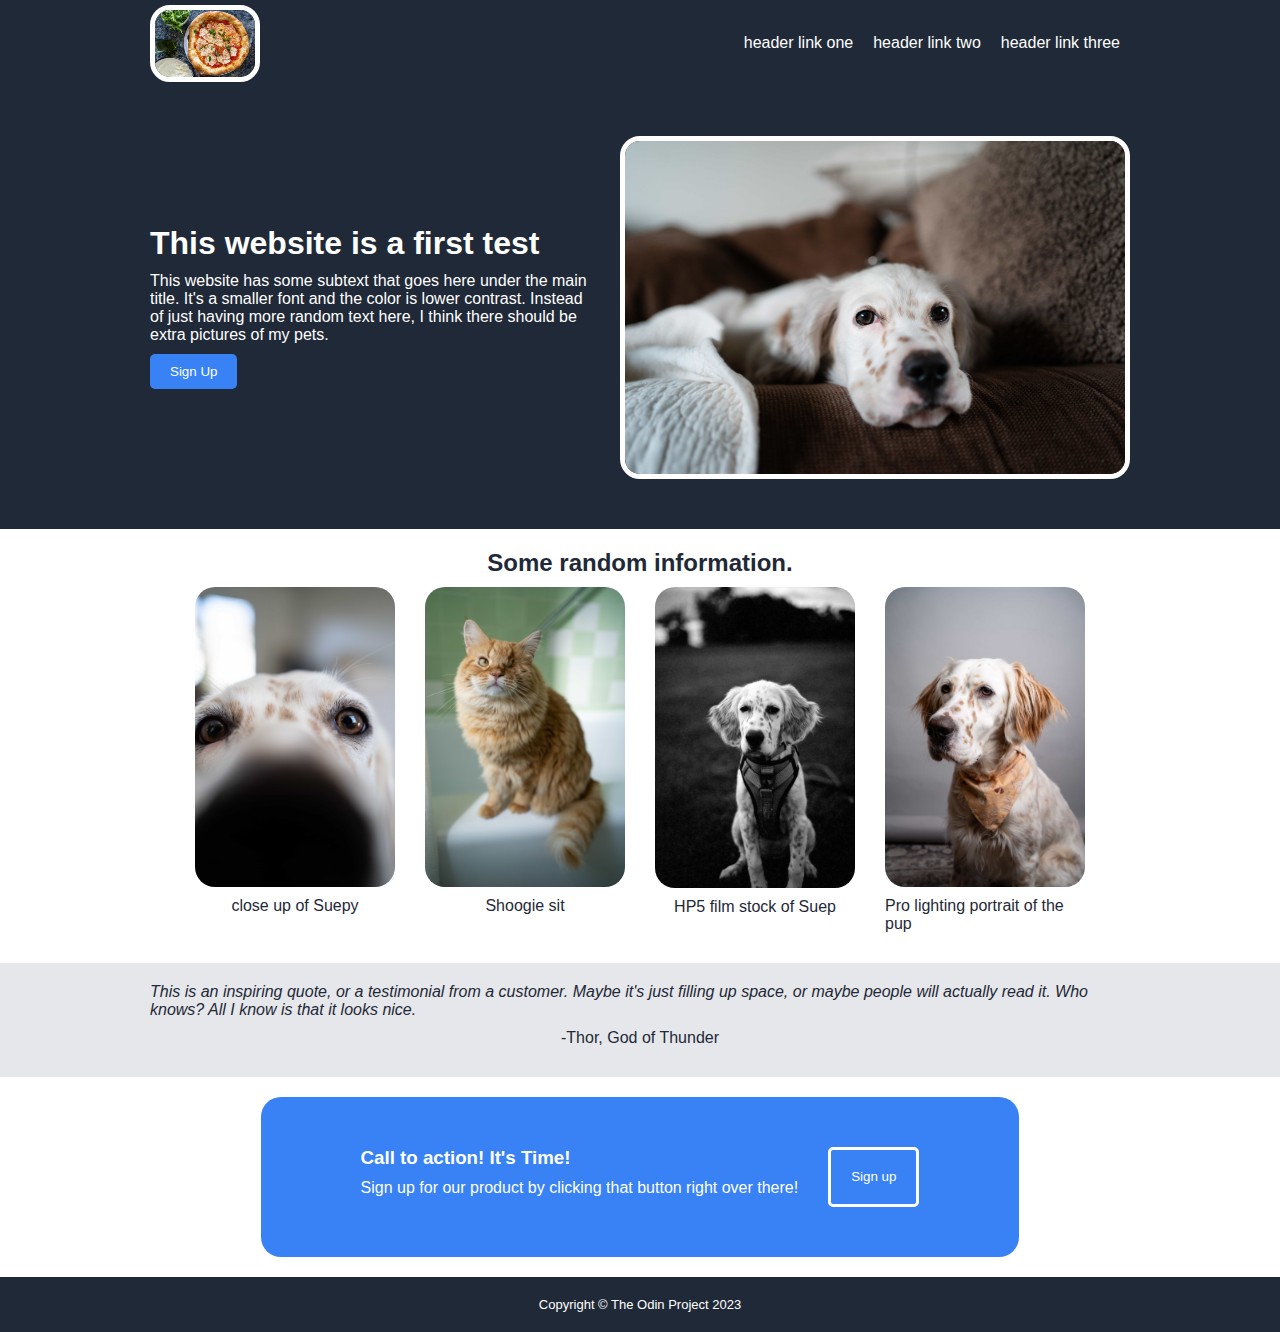
<file: index.html>
<!DOCTYPE html>
<html lang="en">
  <head>
    <meta charset="UTF-8">
    <meta http-equiv="X-UA-Compatible" content="IE=edge">
    <meta name="viewport" content="width=device-width, initial-scale=1.0">
    <title>My Landing Page</title>
    <link rel="stylesheet" href="style.css">
  </head>
  <body>
    <div class="header">
      <div class="left_items">
        <img src="./assets/pizza.jpg" alt="Picture of pizza">      
      </div>
      <div class="right_items">
        <a href="#">header link one</a>
        <a href="#">header link two</a>
        <a href="#">header link three</a>
      </div>
    </div>
    
    <div class="contents">
      <div class="hero body_section">
        <div class="hero_info_block">
          <h1>This website is a first test</h1>
          <p>This website has some subtext that goes here under the main
             title. It's a smaller font and the color is lower contrast. Instead of just
            having more random text here, I think there should be extra pictures of my pets.</p>
          <button>Sign Up</button>
        </div>
        <img src="./assets/suep.jpg" alt="suep">
      </div>
      <div class="info_section body_section">
        <h2>Some random information.</h2>
        <div class="info_blocks">
          <div class="block">
            <img src="./assets/close.jpg" alt="suep">
            <p>close up of Suepy</p>
          </div>
          <div class="block">
            <img src="./assets/shug.jpg" alt="suep">
            <p>Shoogie sit</p>
          </div>
          <div class="block">
            <img src="./assets/film.jpg" alt="suep">
            <p>HP5 film stock of Suep</p>
          </div>
          <div class="block">
            <img src="./assets/portrait.jpg" alt="suep">
            <p>Pro lighting portrait of the pup</p>
          </div>
        </div>
      </div>
      <div class="quote_section body_section">
        <p class="quote_text">This is an inspiring quote, or a testimonial from a customer. 
          Maybe it's just filling up space, or maybe people will actually read it. 
          Who knows? All I know is that it looks nice.</p>
        <p class="quote_author">-Thor, God of Thunder</p>
      </div>
      <div class="action body_section">
        <div class="action_call">
          <div class="action_call_text">
            <h3>Call to action! It's Time!</h3>
            <p>Sign up for our product by clicking that button right over there!</p>
          </div>
          <button>Sign up</button>
        </div>
      </div>
    </div>
    
    <div class="footer">
      Copyright &copy The Odin Project 2023
    </div>
  </body>
</html>
</file>
<file: style.css>
body {
    font-family: -apple-system, BlinkMacSystemFont, 'Segoe UI', Roboto, Oxygen, Ubuntu, Cantarell, 'Open Sans', 'Helvetica Neue', sans-serif;
    margin: 0;
    min-height: 100vh;
    display: flex;
    flex-direction: column;
    flex-grow: 1;
    justify-content: space-between;
}

a {
    color: white;
    text-decoration: none;

}

button {
    background-color: #3882F6;
    color: white;
    border-radius: 5px;
    border: none;
    padding: 10px 20px;
}

p, h1, h2, h3 {
    margin: 0px;
    padding-bottom: 10px;
}

.header {
    display: flex;
    flex-direction: row;
    justify-content: space-between;
    align-items: center;
    background-color: #1F2937;
    padding: 0px 150px;
}

.header img {
    width: 100px;
    height: auto;
    border: solid 5px white;
    border-radius: 20px;
    margin-top: 5px;
}

.right_items {
    display: flex;
    flex-direction: row;
    flex-shrink: 0;
    gap: 20px;
    margin: 10px;
}

.contents {
    display: flex;
    flex-direction: column;
    flex-grow: 1;
}

.body_section {
    padding: 20px 150px;
}

.hero {
    display: flex;
    background-color: #1F2937;
    padding: 50px 150px;
    justify-content: space-between;
    align-items: center;
    gap: 30px;
}

.hero img {
    flex-shrink: 1;
    min-width: 200px;
    max-width: 500px;
    height: auto;
    border: solid 5px white;
    border-radius: 20px;
}

.hero_info_block {
    display: flex;
    flex-direction: column;
    color: white;
    align-items: flex-start;
    min-width: 300px;
    flex-shrink: 1;
}

.info_section {
    display: flex;
    flex-direction: column;
    flex-grow: 1;
    align-items: center;
    color: #1F2937;
}

.info_blocks {
    display: flex;
    flex-direction: row;
    flex-wrap: wrap;
    align-items: start;
    justify-content: space-around;
    gap: 30px;
}

.block {
    display: flex;
    flex-direction: column;
    align-items: center;
    gap: 10px;
}

.block img {
    border-radius: 20px;
    width: 200px;
    height: auto;
}

.block p {
    max-width: 200px;
}
.quote_section {
    display: flex;
    flex-direction: column;
    flex-grow: 1;
    justify-content: center;
    align-items: center;
    background-color: #E5E7EB;
    color: #1F2937;
}

.quote_text {
    font-style: italic;
    font-weight: lighter;
}

.action {
    display: flex;
    justify-content: center;
    align-items: center;
}

.action_call {
    background-color: #3882F6;
    border-radius: 20px;
    display: flex;
    padding: 50px 100px;
    gap: 30px;
}

.action_call_text {
    display: flex;
    flex-direction: column;
    justify-content: center;
    color: white;
}

.action_call button {
    border: solid white 3px;
}

.footer {
    background-color: #1F2937;
    color: white;
    padding: 20px;
    display: flex;
    justify-content: center;
    align-items: center;
    font-weight: lighter;
    font-size: small;
}
</file>
